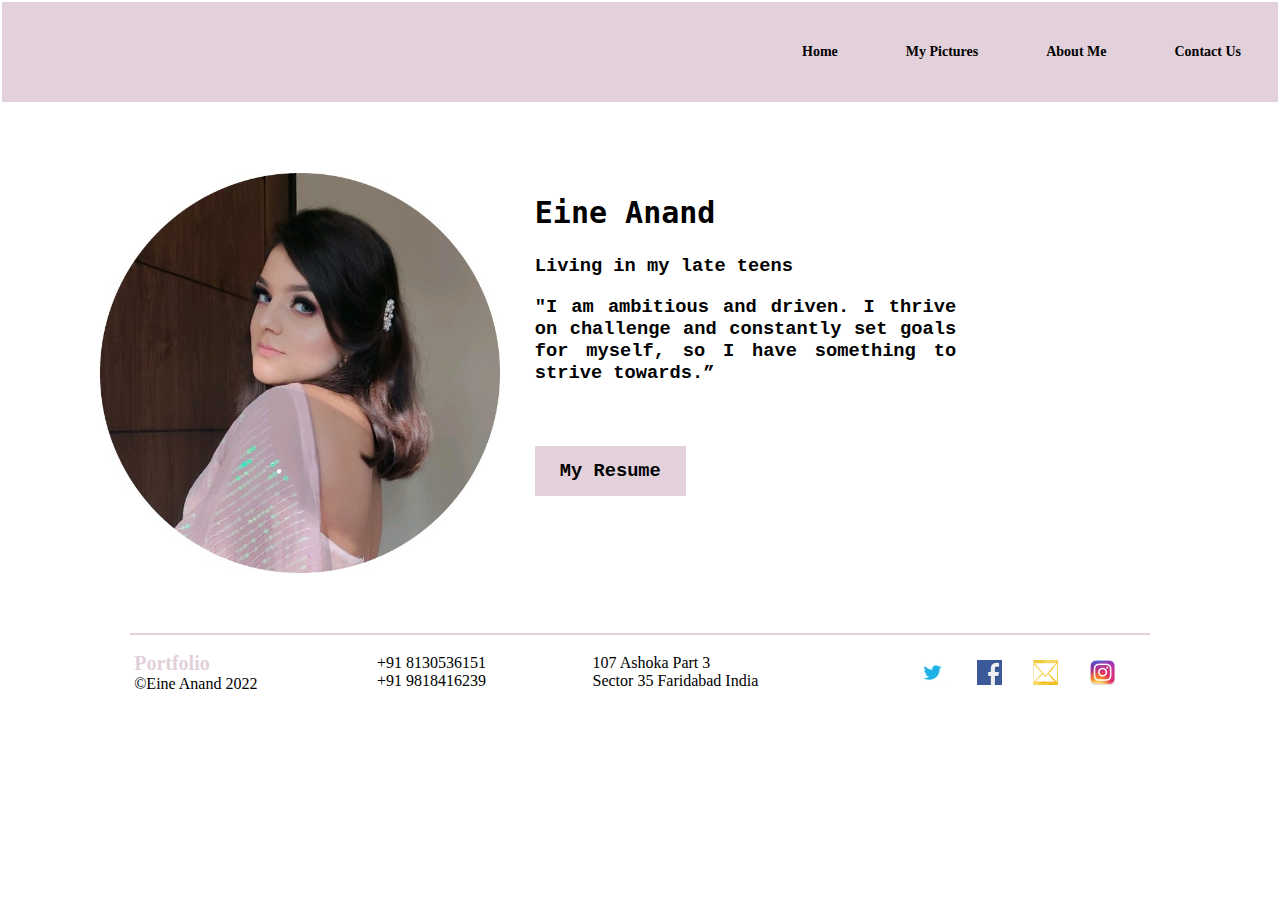
<file: index.html>
<html>
   <head>
      <title>Eine Anand</title>
      <link rel="stylesheet" type="text/css" href="css/eine.css"> 
   </head>
   <body>
      <table width="100%" border=0 cellpadding=2 style="position: absolute; top: 0; bottom: 0; left: 0; right: 0;">
         <thead>
            <tr height="100" bgcolor="#E2D1DB">
               <th colspan="6" align="right">
                  <table border="0"  cellpadding="8">
                     <tr>
                        <th><a href="eine-frame-src.html" target="ieine">Home</a></th>
                        <th><a href="eine-picture-iframe.html" target="ieine">My Pictures</a></th>   
                        <th><a href="eine-aboutme-iframe.html" target="ieine">About Me</a></th>
                        <th><a href="eine-contactus-iframe.html" target="ieine">Contact Us</a></th>
                     </tr>
                  </table>
               </th>
            </tr>
         </thead>
         <tbody>
            <tr>
               <td colspan="6">
                  <iframe name="ieine" src="eine-frame-src.html"></iframe>
               </td>
            </tr>
            <tr>
               <td colspan="6" align="center">
                  <hr color="#E2D1DB" width="80%"/>
               </td>
            </tr>
            <tr>
               <td colspan="6" align="center">
                  <table border="0" width="80%" class="footer">
                     <tr>
                        <td>
                           <b><font color="#E2D1DB" style="font-size:20px">Portfolio</font></b>
                           <br/>
                           &#169;Eine Anand 2022
                        </td>
                        <td>
                           +91 8130536151</br>
                           +91 9818416239
                        </td>
                        <td>
                           107 Ashoka Part 3</br>
                           Sector 35 Faridabad India
                        </td>
                        <td>
                           <table border="0" width="100%">
                              <td>
                                 <image src="images/twitter.jpg"/>
                              </td>
                              <td>
                                 <image src="images/facebook.png"/>
                              </td>
                              <td>
                                 <image src="images/mail.png"/>
                              </td>
                              <td>
                                 <image src="images/insta.png"/>
                              </td>
                           </table>
                        </td>
                     <tr>
                  </table>
               </td>
            </tr>
         </tbody>
      </table>
    </body>
</html>
</file>
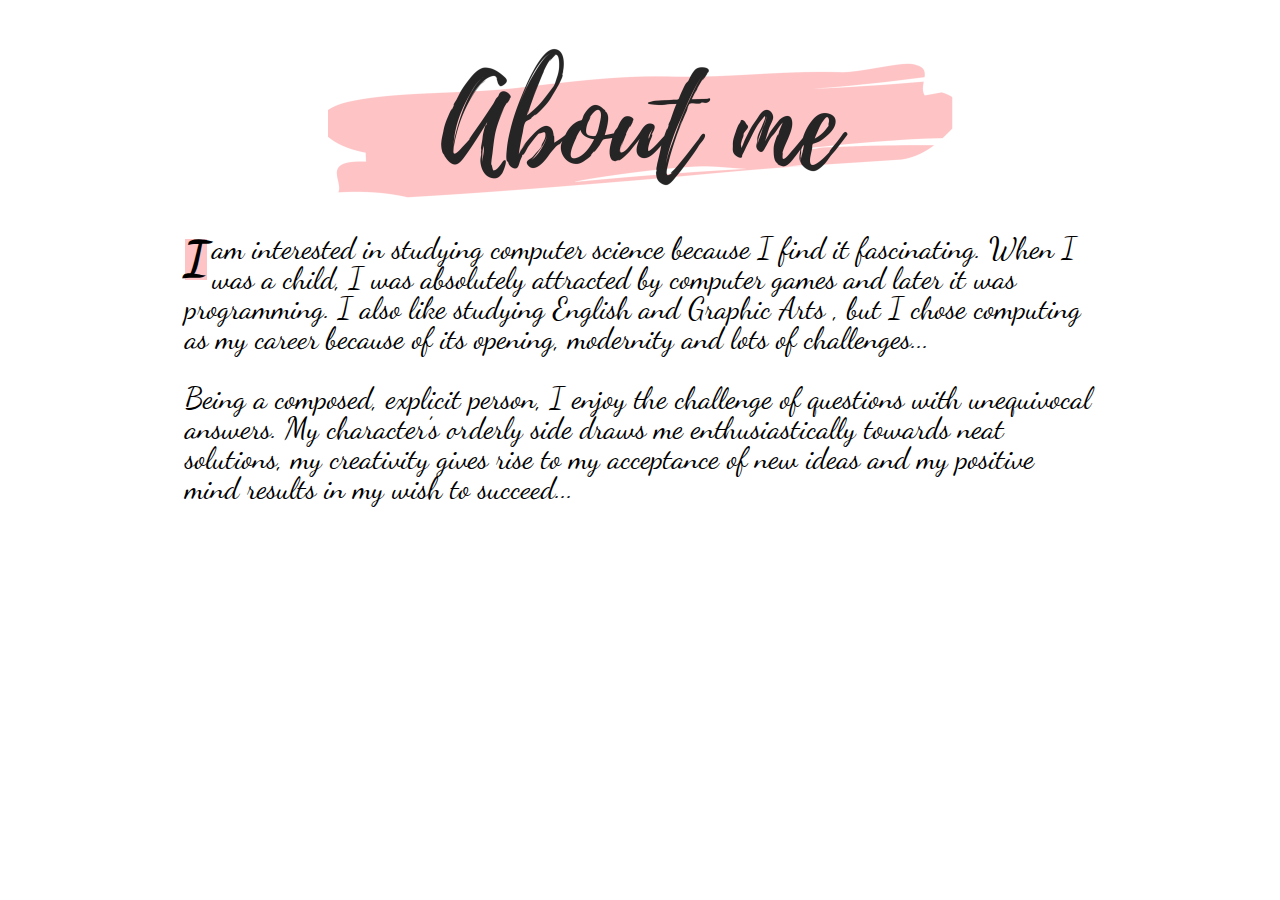
<file: eine-aboutme-iframe.html>
<html>
   <head>
      <title>Eine Anand</title>
      <link rel="stylesheet" type="text/css" href="css/eine.css">
   </head>
   <body>
     <table border=0 width="100%">
      <tr>
       <td align="center">
         <table border=0 width="75%" cellpadding=15>
          <tr>
            <td align="center">
               <image src="images/aboutme.png"/>
            </td>
          </tr>
          <tr>
           <td>
              <p class="dropcap">
                  I <span class="dancing">am interested in studying computer science because I find it fascinating. When I was a child, 
                  I was absolutely attracted by computer games and later it was programming. 
                  I also like studying English and Graphic Arts , but I chose computing as my career because of its opening,
                  modernity and lots of challenges...</span>
              </p>
              <p class="dancing">
                  Being a composed, explicit person, I enjoy the challenge of questions with unequivocal answers. 
                  My character’s orderly side draws me enthusiastically towards neat solutions, my creativity gives rise to my acceptance of new ideas 
                  and my positive mind results in my wish to succeed...
              </p>
           </td>
         </tr>
      </table>
     </td>
    </tr>
    </table>
   </body>
</html>
</file>
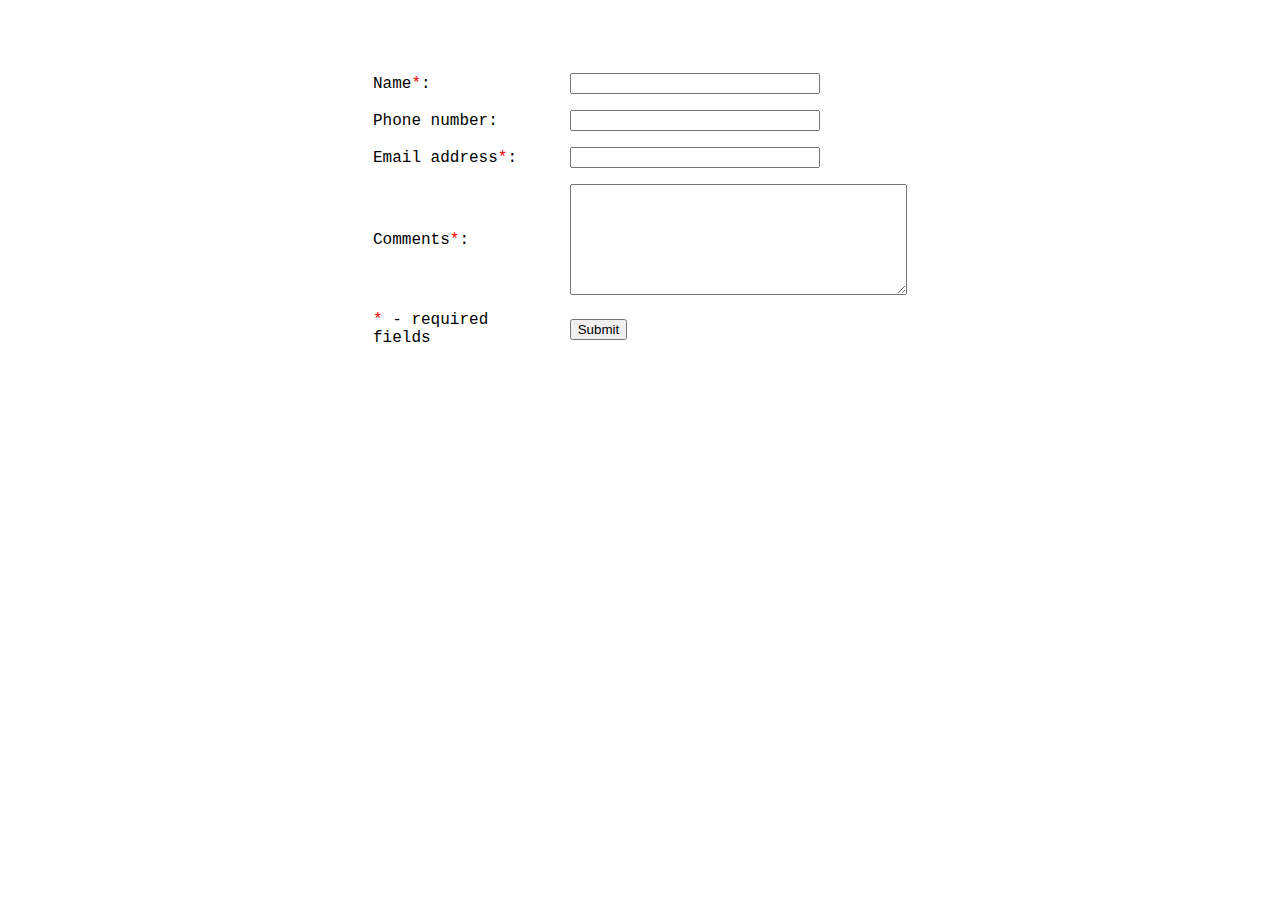
<file: eine-contactus-iframe.html>
<html>
   <head>
      <title>Eine Anand</title>
      <link rel="stylesheet" type="text/css" href="css/eine.css">
   </head>
   <body>
<br/><br/><br/>
<table border=0 width="100%">
 <tr>
   <td align="center">
      <form>
   <table style="width:100%;max-width:550px;border:0;" cellpadding="8" cellspacing="0">
      <tr>
         <td>
            <label for="Name">Name<font color="red">*</font>:</label>
         </td>
         <td>
            <input name="Name" type="text" maxlength="60" style="width:100%;max-width:250px;" />
         </td>
      </tr>
      <tr>
         <td>
            <label for="PhoneNumber">Phone number:</label>
         </td>
         <td>
            <input name="PhoneNumber" type="text" maxlength="43" style="width:100%;max-width:250px;" />
         </td>
      </tr>
      <tr>
         <td>
            <label for="FromEmailAddress">Email address<font color="red">*</font>:</label>
         </td>
         <td>
            <input name="FromEmailAddress" type="text" maxlength="90" style="width:100%;max-width:250px;" />
         </td>
      </tr>
      <tr>
         <td>
            <label for="Comments">Comments<font color="red">*</font>:</label>
         </td>
         <td>
            <textarea name="Comments" rows="7" cols="40" style="width:100%;max-width:350px;"></textarea>
         </td>
      </tr>
      <tr>
         <td>
             <label><font color="red">*</font> - required fields</label>
         </td>
         <td>
            <input name="skip_Submit" type="submit" value="Submit" />
         </td>
      </tr>
   </table>
</form>
</td>
</tr>
</table>
   </body>
</html>
</file>
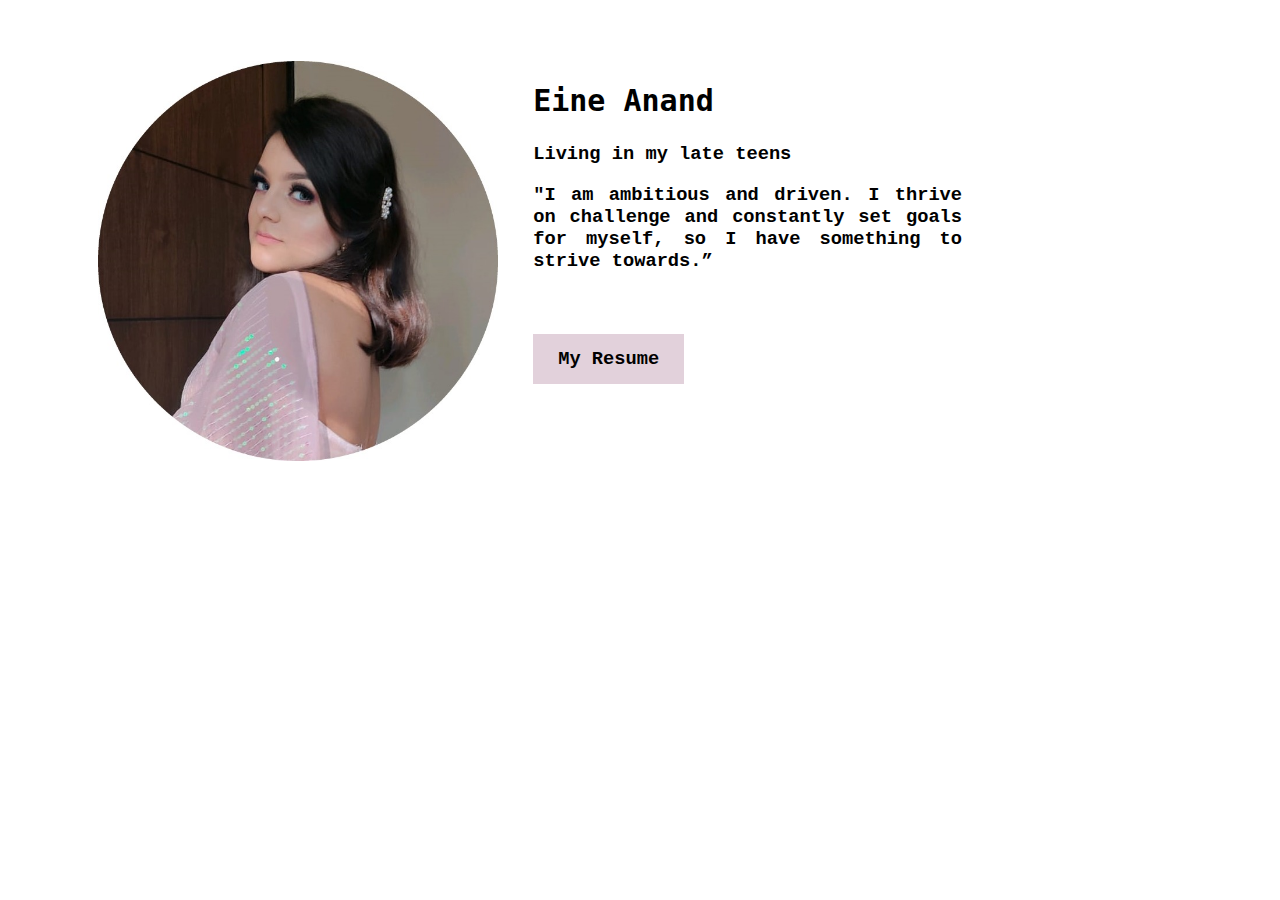
<file: eine-frame-src.html>
<html>
   <head>
      <title>Eine Anand</title>
      <link rel="stylesheet" type="text/css" href="css/eine.css">
   </head>
   <body>
      <table border=0 width="100%" cellpadding=15>
         <tr>
            <td width="40%" align="right">
               <br/><br/>
               <image src="images/eine1.jfif" height="400" width="400"/>
            </td>
            <td width="60%" align="left">
               <table border="0" width="60%">
                  <tr>
                     <td>
                        <h2>Eine Anand</h2>
                        <h3>
                           Living in my late teens<br/>
                           <p align="justify">
                           "I am ambitious and driven. I thrive on challenge and constantly set goals for myself, so I have something to strive towards.”
                           </p>
                           <br/><br/>
                           <a href="doc/CV(Question.2).html">My Resume</a>
                        </h3>
                     </td>
                  </tr>
               </table>
            </td>
         </tr>
      </table>
   </body>
</html>
</file>
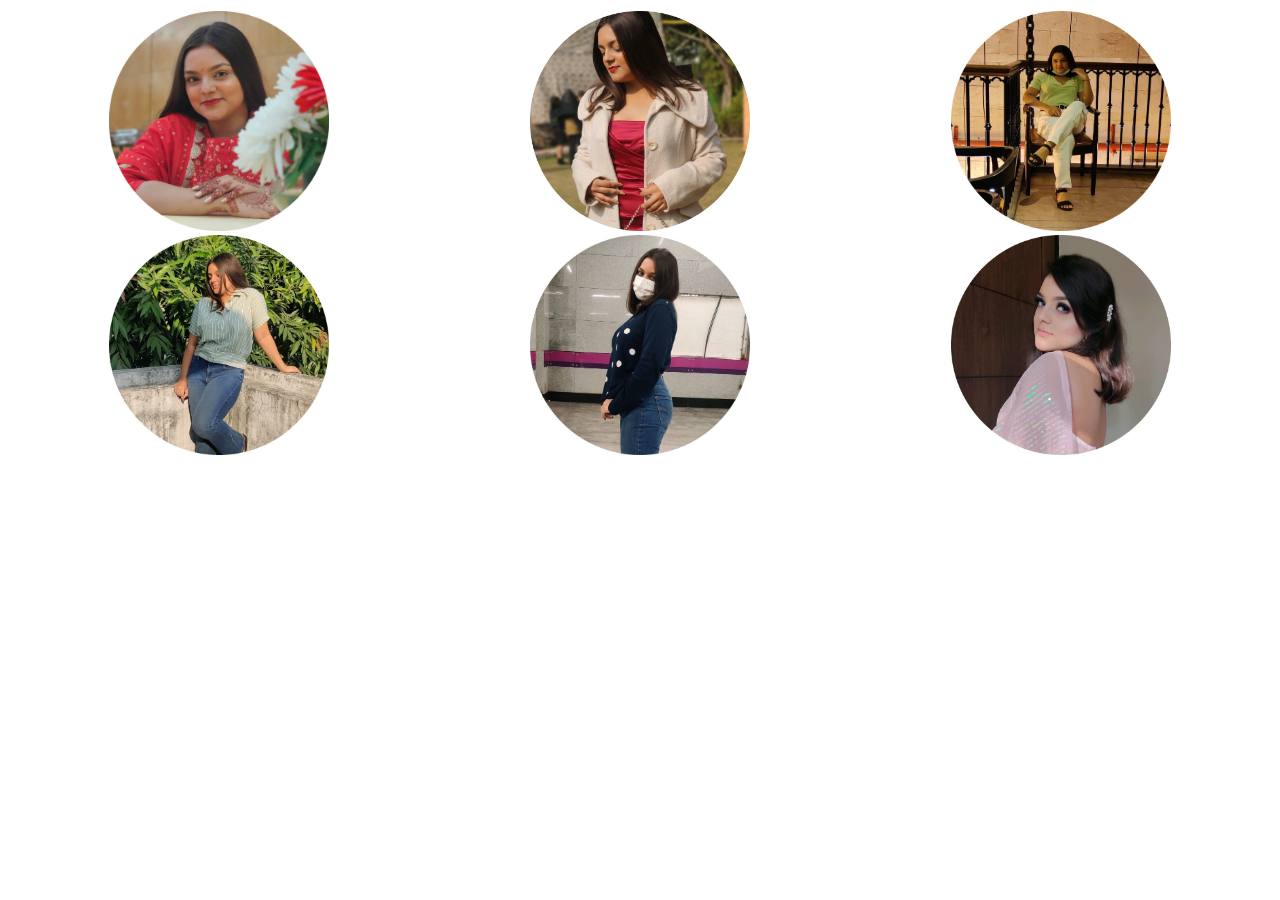
<file: eine-picture-iframe.html>
<html>
   <head>
      <title>Eine Anand</title>
      <link rel="stylesheet" type="text/css" href="css/eine.css">
   </head>
   <body>
      <table width="100%" border=0>
         <tr align="center">
            <td><img src="images/zero.jpeg" width = "220" height = "220"/></td>
            <td><img src="images/one.jpeg" width = "220" height = "220"/></td>
            <td><img src="images/two.jpeg" width = "220" height = "220"/></td>
         </tr>
         <tr align="center">
            <td><img src="images/three.jpeg" width = "220" height = "220"/></td>
            <td><img src="images/four.jpeg" width = "220" height = "220"/></td>
            <td><img src="images/eine1.jfif" width = "220" height = "220"/></td>
         </tr>
      </table>
   </body>
</html>
</file>
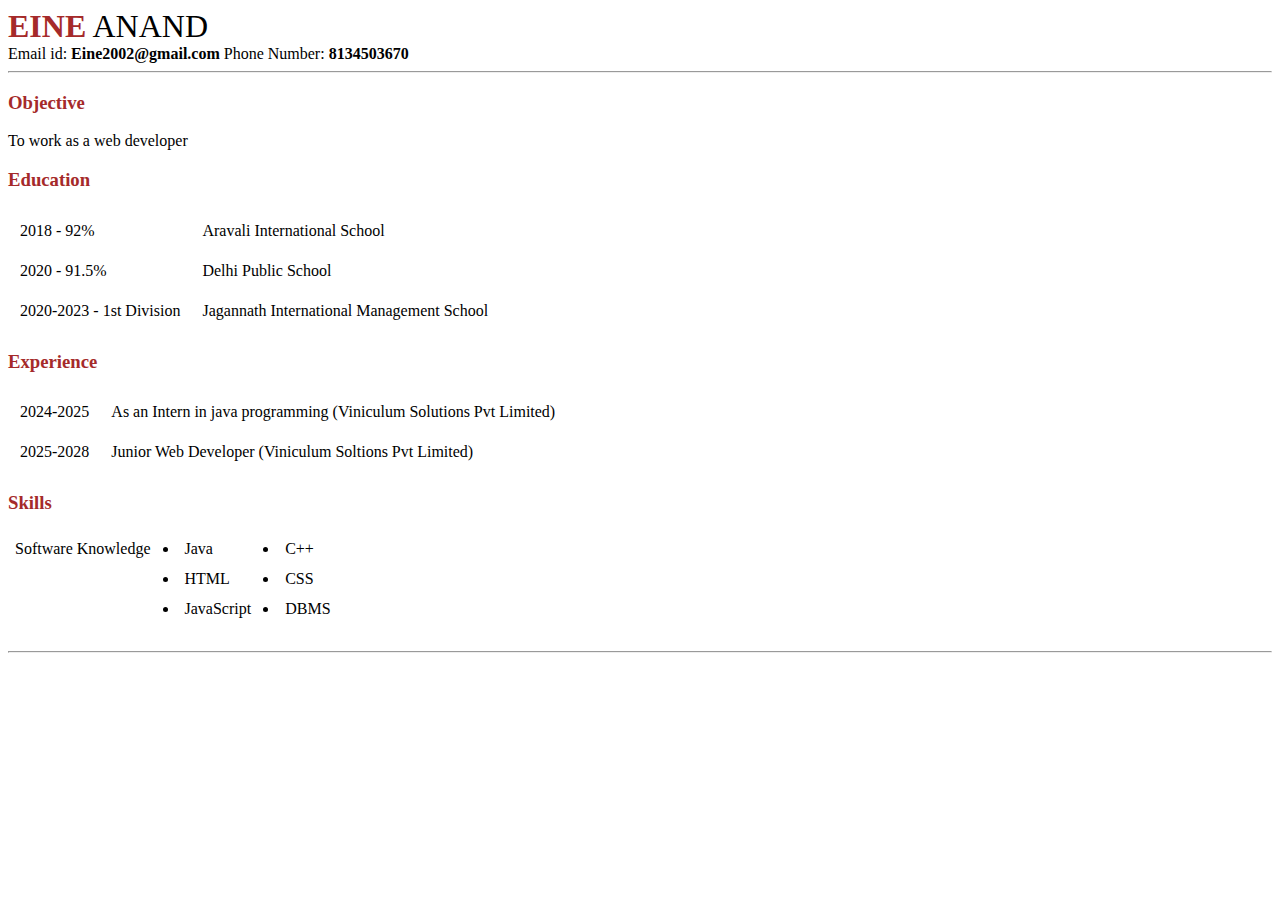
<file: doc/CV(Question.2).html>
<html>
<head>
<title>Curriculum Vitae</title>
</head>
<body>
<font size ="6">
<font color = "Brown"><b>EINE</b></font> ANAND
</font>
<font size ="3"><br>
Email id: <b>Eine2002@gmail.com</b>   Phone Number: <b>8134503670</b>
</font>
<hr>
<font color = "Brown">
<H3>Objective</H3>
</font>
<p>To work as a web developer</p>
<font color = "Brown">
<H3>Education</H3>
</font>
<table cellpadding="10">
<tr>
<td>   2018   - 92%</td>
<td>Aravali International School</td>
</tr>
<tr>
<td>   2020   - 91.5%</td>
<td>Delhi Public School</td>
</tr>
<td>2020-2023 - 1st Division</td>
<td>Jagannath International Management School<td>
</table>
<font color = "Brown">
<H3>Experience</H3>
</font>
<table cellpadding="10">
<tr>
<td>2024-2025</td>
<td>As an Intern in java programming (Viniculum Solutions Pvt Limited)</td>
</tr>
<tr>
<td>2025-2028</td>
<td>Junior Web Developer (Viniculum Soltions Pvt Limited)</td>
</tr>
</table>
<font color = "Brown">
<H3>Skills</H3>
</font>
<table cellpadding="5">
<tr>
<td>Software Knowledge</td>
<td><li>Java</li></td>
<td><li>C++</li></td>
</tr>
<tr>
<td></td>
<td><li>HTML</li></td>
<td><li>CSS</li></td>
</tr>
<tr>
<td></td>
<td><li>JavaScript</li></td>
<td><li>DBMS</li></td>
</tr>
</table>
<br>
<hr>
</body>
</html>
</file>
<file: css/eine.css>
@font-face { font-family: Dancing Script; src: url('../font/DancingScript-Regular.ttf'); } 
         th {
            font-family:verdana;font-size:14px;
         }
         h2{
            font-family:monospace;font-size:30px;
         }
         h3{
            font-family:Courier New, monospace;
         }
         .footer{
            font-family:Arial Narrow;
         }
         a:link, a:visited {
           background-color: #E2D1DB;
           color: #000000;
           padding: 14px 25px;
           text-align: center;
           text-decoration: none;
           display: inline-block;
         }
         a:hover, a:active {
           background-color: #8C857B;
         }
         iframe 
         { 
           background-color:#ffffff;
           border-color:#eee9e9 ;
           border-width:0px;
           height: 500px;
           width:99%;
           margin:0.5%;
         }
         label {
           font-family:Courier New, monospace;
         }
         .dancing{
            font-family: "Dancing Script"; font-size: 30px; font-style: normal; font-variant: normal; font-weight: 400; line-height: 20px; line-height: 1;
         }
   
       .dropcap:first-letter {
           font-family: "Dancing Script";font-style: normal; font-variant: normal; 
           float: left;
           font-size: 300%;
           font-weight:bold;
           line-height: 0.85;
           margin: 0.1em 0.1em 0.2em 0;
           background-color: #FDC3C5;
        }
</file>
